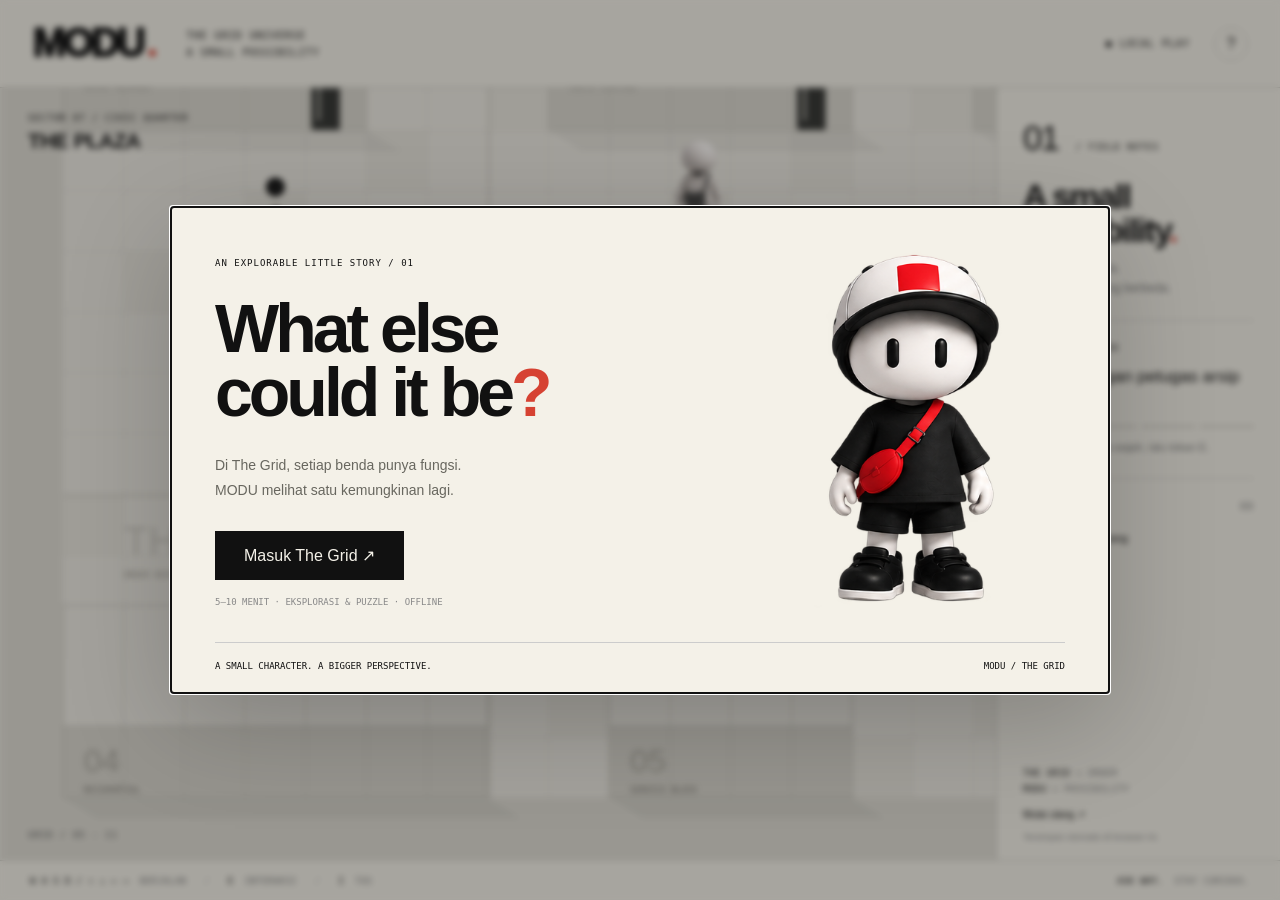
<file: index.html>
<!doctype html>
<html lang="id"><head><meta charset="utf-8"><meta name="viewport" content="width=device-width,initial-scale=1,viewport-fit=cover"><meta name="theme-color" content="#f4f1e8"><title>MODU — A Small Possibility</title><link rel="stylesheet" href="style.css"></head>
<body>
<header><a class="wordmark" href="#" aria-label="MODU">MODU<span>■</span></a><div class="edition">THE GRID UNIVERSE<br><b>A SMALL POSSIBILITY</b></div><div class="header-right"><span class="live">● LOCAL PLAY</span><button id="helpButton" aria-label="Bantuan kontrol">?</button></div></header>
<main>
<section class="viewport" aria-label="Area permainan"><canvas id="world" tabindex="0" aria-label="Eksplorasi The Grid. Gunakan WASD atau panah untuk berjalan, E untuk interaksi."></canvas><div class="location"><span>SECTOR 07 / CIVIC QUARTER</span><strong id="place">THE PLAZA</strong></div><div id="prompt" class="prompt" hidden></div><div id="toast" role="status" aria-live="polite"></div><div class="coordinates" id="coordinates">GRID / 05 : 11</div><div id="touch"><div class="dpad"><button data-dir="up" aria-label="Atas">↑</button><button data-dir="left" aria-label="Kiri">←</button><button data-dir="down" aria-label="Bawah">↓</button><button data-dir="right" aria-label="Kanan">→</button></div><button id="touchE">E<span>INTERAKSI</span></button></div></section>
<aside><div class="chapter-number">01 <span>/ FIELD NOTES</span></div><h1>A small<br>possibility<span>.</span></h1><p class="intro-copy">Dunia yang sama.<br>Cara melihat yang berbeda.</p><div class="rule"></div><div class="eyebrow">QUEST / THE BOX</div><h2 id="objective"></h2><div class="progress"><i></i><i></i><i></i><i></i></div><p id="hint" class="hint"></p><div class="rule"></div><button id="inventoryButton" class="inventory-heading">SLING BAG <span id="count">00</span></button><ul id="inventory"></ul><div class="aside-bottom"><div class="principle">THE GRID <b>= ORDER</b><br>MODU <b>= POSSIBILITY</b></div><button id="resetButton" class="text-button">Mulai ulang ↗</button><small id="saveStatus">Tersimpan otomatis di browser ini.</small></div></aside>
</main>
<footer><span>W A S D / ↑ ↓ ← → <b>BERJALAN</b> <span class="footer-sep">/</span> E <b>INTERAKSI</b> <span class="footer-sep">/</span> I <b>TAS</b></span><span>ASK WHY. <b>STAY CURIOUS.</b></span></footer>
<dialog id="dialogue"><div class="dialogue-top"><span id="speaker"></span><button id="closeDialogue" aria-label="Tutup dialog">×</button></div><p id="dialogueText"></p><div id="choices"></div><small>E / ENTER untuk lanjut · ESC untuk tutup</small></dialog>
<dialog id="welcome"><div class="welcome-layout"><div><div class="eyebrow">AN EXPLORABLE LITTLE STORY / 01</div><h2>What else<br>could it be<span>?</span></h2><p>Di The Grid, setiap benda punya fungsi.<br>MODU melihat satu kemungkinan lagi.</p><button id="startButton" class="primary" disabled>Menyiapkan dunia…</button><small>5–10 MENIT · EKSPLORASI & PUZZLE · OFFLINE</small></div><canvas id="portrait" width="400" height="500"></canvas></div><div class="welcome-foot">A SMALL CHARACTER. A BIGGER PERSPECTIVE.<span>MODU / THE GRID</span></div></dialog>
<script src="engine.js"></script><script src="game.js"></script></body></html>
</file>
<file: style.css>
:root{--paper:#f4f1e8;--ink:#111;--red:#d64232;--gray:#77776f}*{box-sizing:border-box}body{margin:0;background:var(--paper);color:var(--ink);font-family:Helvetica,Arial,sans-serif;height:100dvh;display:flex;flex-direction:column;overflow:hidden}button,a{-webkit-tap-highlight-color:transparent}button{font:inherit;cursor:pointer;color:inherit;border:1px solid #c9c7bf;background:transparent;padding:10px 15px}button:hover{background:#e5e1d7}button:focus-visible,a:focus-visible{outline:3px solid var(--red);outline-offset:4px}header{height:88px;padding:0 32px;display:flex;align-items:center;border-bottom:1px solid #c9c7bf;gap:34px;flex-shrink:0}.wordmark{text-decoration:none;color:var(--ink);font-weight:950;font-size:40px;letter-spacing:-3px}.wordmark span{color:var(--red);font-size:12px;margin-left:6px}.edition{font:10px/1.7 monospace;letter-spacing:1px}.edition b{font-weight:400}.header-right{margin-left:auto;display:flex;align-items:center;gap:24px}.live{font:10px monospace;letter-spacing:1px}.header-right button{width:34px;height:34px;padding:0;border-radius:50%}main{display:flex;flex:1;min-height:0}.viewport{flex:1;min-width:0;position:relative;background:#e9e6dd;overflow:hidden}#world{width:100%;height:100%;display:block;outline:none}.location{position:absolute;left:28px;top:25px;pointer-events:none}.location span{font:9px monospace;letter-spacing:1px;display:block}.location strong{font-size:21px;letter-spacing:-.6px;display:block;margin-top:6px}.coordinates{position:absolute;bottom:20px;left:28px;font:9px monospace;letter-spacing:1px;color:#555}.prompt{position:absolute;bottom:45px;left:50%;transform:translateX(-50%);padding:11px 17px;background:#111;color:#f4f1e8;font-size:12px;white-space:nowrap;box-shadow:0 5px 20px #0002}.prompt b{display:inline-block;background:var(--paper);color:#111;margin-right:10px;padding:3px 6px}#toast{position:absolute;top:80px;left:50%;transform:translateX(-50%);font-size:12px;text-align:center;padding:10px 16px;background:#f4f1e8ee;max-width:90%;opacity:0;transition:opacity .2s;pointer-events:none}#toast.visible{opacity:1}aside{width:284px;flex-shrink:0;padding:30px 26px 18px;border-left:1px solid #c9c7bf;display:flex;flex-direction:column;overflow:auto}.chapter-number{font-size:35px;letter-spacing:-2px}.chapter-number span{font:9px monospace;letter-spacing:1px;margin-left:10px}h1{font-size:34px;line-height:.99;letter-spacing:-1.8px;margin:22px 0 12px}h1 span,.welcome-layout h2 span{color:var(--red)}.intro-copy{font-size:12px;line-height:1.6;color:#777;margin:0}.rule{height:1px;background:#ccc9c1;margin:22px 0}.eyebrow{font:9px monospace;letter-spacing:1px}h2#objective{font-size:17px;font-weight:500;line-height:1.3;margin:13px 0 15px}.progress{display:flex;gap:5px}.progress i{height:3px;background:#d9d5cc;flex:1}.progress i.on{background:var(--red)}.hint{font-size:11px;color:#777;line-height:1.6;margin-bottom:0}.inventory-heading{border:0;padding:0;text-align:left;font:10px monospace;letter-spacing:1px}.inventory-heading span{float:right;color:#777}#inventory{list-style:none;padding:0;margin:12px 0;font-size:11px;line-height:1.5}#inventory li{padding:6px 0}#inventory li:before{content:'□';margin-right:8px}.aside-bottom{margin-top:auto;padding-top:20px}.principle{font:9px/1.8 monospace;letter-spacing:.5px}.principle b{font-weight:400;color:#777}.text-button{border:0;font-size:10px;padding:12px 0}small#saveStatus{display:block;color:#888;font-size:9px}footer{height:40px;flex-shrink:0;border-top:1px solid #c9c7bf;padding:0 30px;display:flex;align-items:center;justify-content:space-between;font:9px monospace;letter-spacing:.4px}footer b{font-weight:400;color:#777;margin-left:5px}.footer-sep{color:#aaa;margin:0 12px}dialog{background:var(--paper);color:var(--ink);border:1px solid #aaa79c;padding:28px;box-shadow:0 30px 100px #0003;max-width:calc(100% - 32px)}dialog::backdrop{background:#1115;backdrop-filter:blur(3px)}#dialogue{width:610px;margin:auto auto 70px}.dialogue-top{display:flex;justify-content:space-between;align-items:center;font:11px monospace;letter-spacing:1px;text-transform:uppercase}.dialogue-top button{border:0;font-size:23px;padding:0 4px}#dialogueText{font-size:19px;line-height:1.6;margin:20px 0}#choices{display:flex;gap:9px;flex-wrap:wrap}#choices button:first-child,.primary{background:var(--ink);color:var(--paper);border-color:var(--ink)}#choices button:first-child:hover,.primary:hover{background:var(--red);border-color:var(--red)}dialog small{font:9px monospace;color:#888;display:block;margin-top:17px}#welcome{width:940px;padding:40px 44px 22px}.welcome-layout{display:flex;align-items:center}.welcome-layout>div{flex:1}.welcome-layout h2{font-size:68px;letter-spacing:-4px;line-height:.95;margin:28px 0}.welcome-layout p{font-size:14px;line-height:1.8;color:#68675f}.primary{margin-top:14px;padding:14px 28px}button:disabled{opacity:.5;cursor:wait}#portrait{width:35%;height:auto;object-fit:contain}.welcome-foot{border-top:1px solid #ccc;margin-top:24px;padding-top:18px;font:9px monospace;display:flex;justify-content:space-between}#touch{display:none} @media(pointer:coarse){#touch{display:flex;position:absolute;bottom:48px;left:20px;right:20px;justify-content:space-between;align-items:end;pointer-events:none}.dpad{display:grid;grid-template-columns:repeat(3,40px);gap:3px;pointer-events:auto}.dpad button{background:#f4f1e8d9;padding:10px;touch-action:none;user-select:none}.dpad button:first-child{grid-column:2}.dpad button:nth-child(2){grid-column:1}#touchE{background:#111e;color:white;pointer-events:auto;touch-action:none;font-weight:bold}#touchE span{display:block;font:7px monospace;margin-top:3px}.prompt{bottom:170px}}@media(max-width:800px){header{height:64px;padding:0 18px;gap:20px}.wordmark{font-size:30px}.live{display:none}aside{width:215px;padding:22px 18px}h1{font-size:27px}.chapter-number{font-size:26px}.intro-copy{display:none}footer{padding:0 16px}footer>span:last-child{display:none}.welcome-layout h2{font-size:48px;letter-spacing:-2.5px}#welcome{padding:28px}.welcome-foot span{display:none}}@media(max-width:560px){main{flex-direction:column}aside{width:100%;height:146px;border-left:0;border-top:1px solid #ccc;padding:14px 18px;display:block;position:relative}aside h1,aside .chapter-number,aside .rule,aside .hint,aside .aside-bottom,aside #inventory,aside .progress{display:none}aside .eyebrow{font-size:8px}h2#objective{font-size:16px;margin:8px 0 15px;max-width:90%}.inventory-heading{width:100%;font-size:9px}.location{left:18px;top:16px}.location strong{font-size:17px}.location span{font-size:8px}.coordinates{left:18px;bottom:12px}footer{font-size:8px;height:33px}.footer-sep{margin:0 5px}#portrait{width:32%}.welcome-layout h2{font-size:39px}.welcome-layout .eyebrow{font-size:8px}.welcome-layout p{font-size:12px}#welcome{padding:24px}.welcome-foot{font-size:8px}.welcome-layout small{font-size:8px}#dialogue{margin:auto auto 22px;padding:22px}#dialogueText{font-size:16px}.edition{font-size:8px}.prompt{font-size:10px}}
</file>
